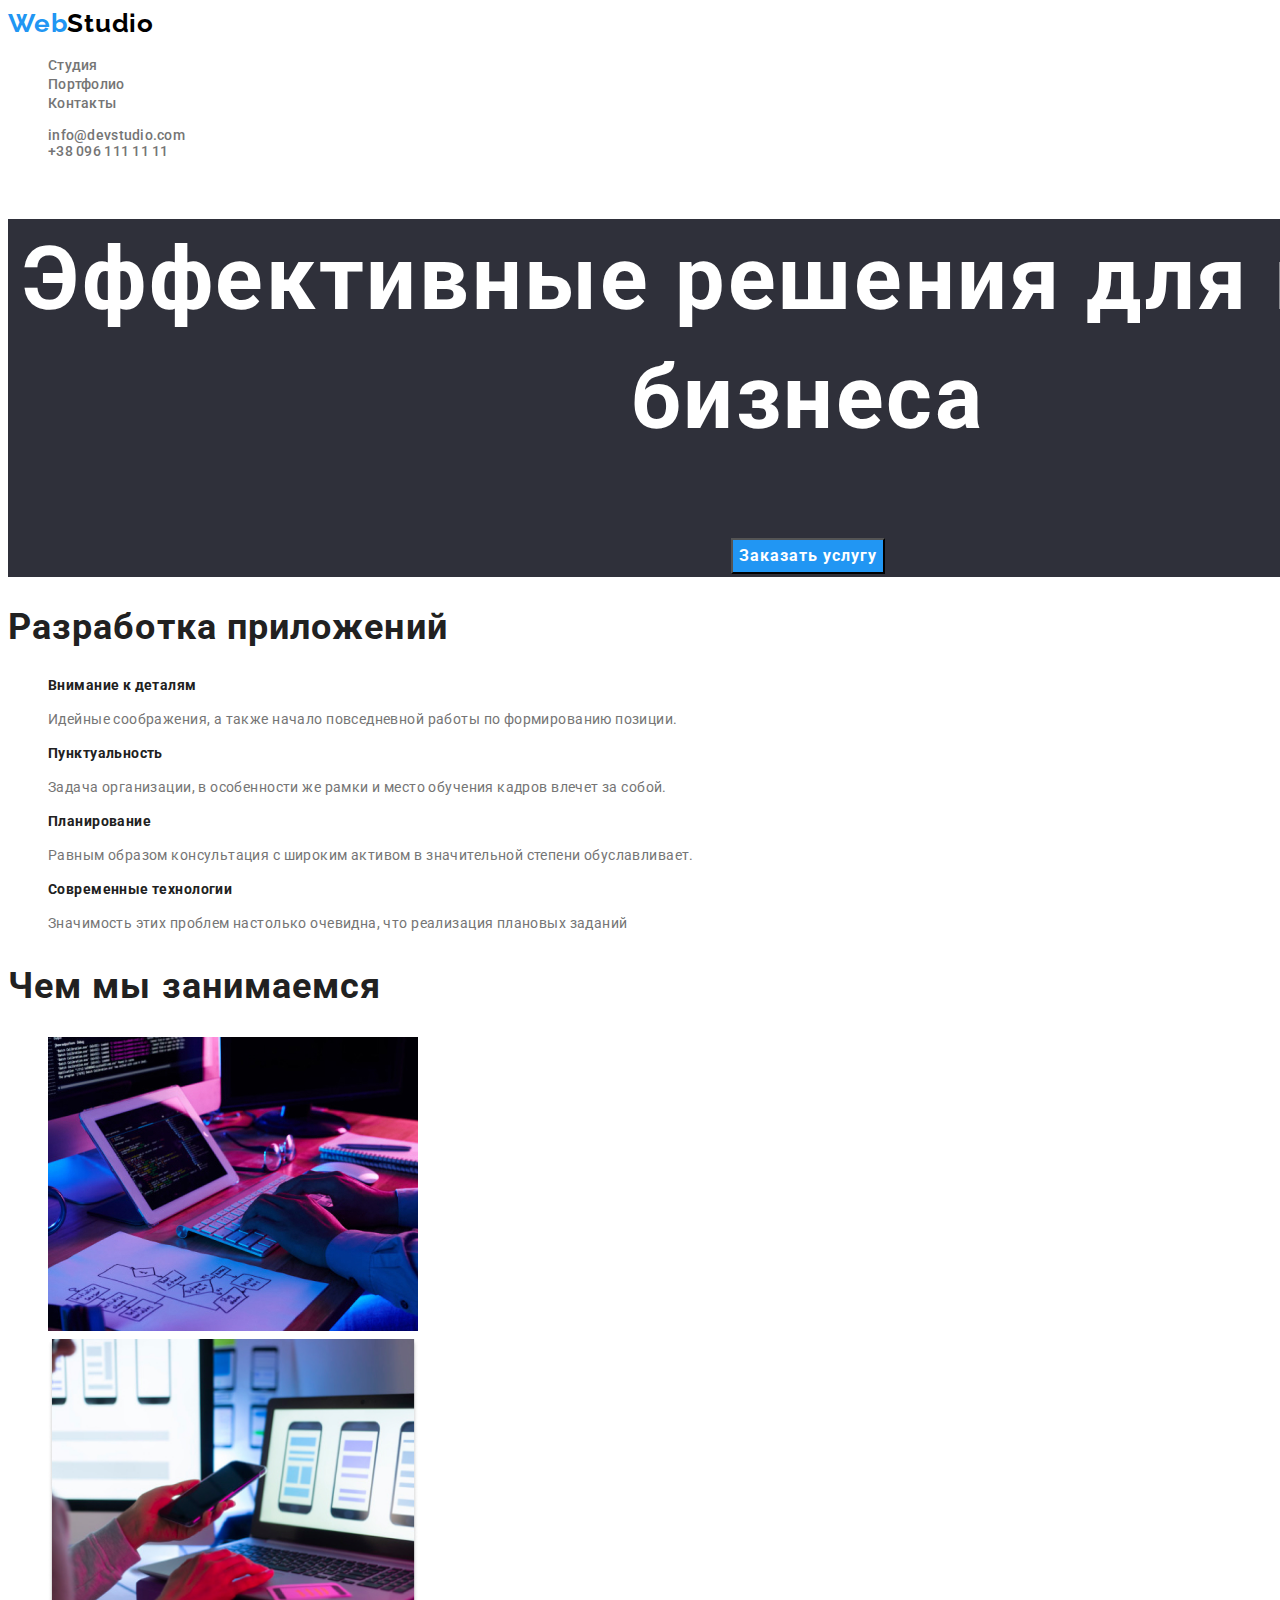
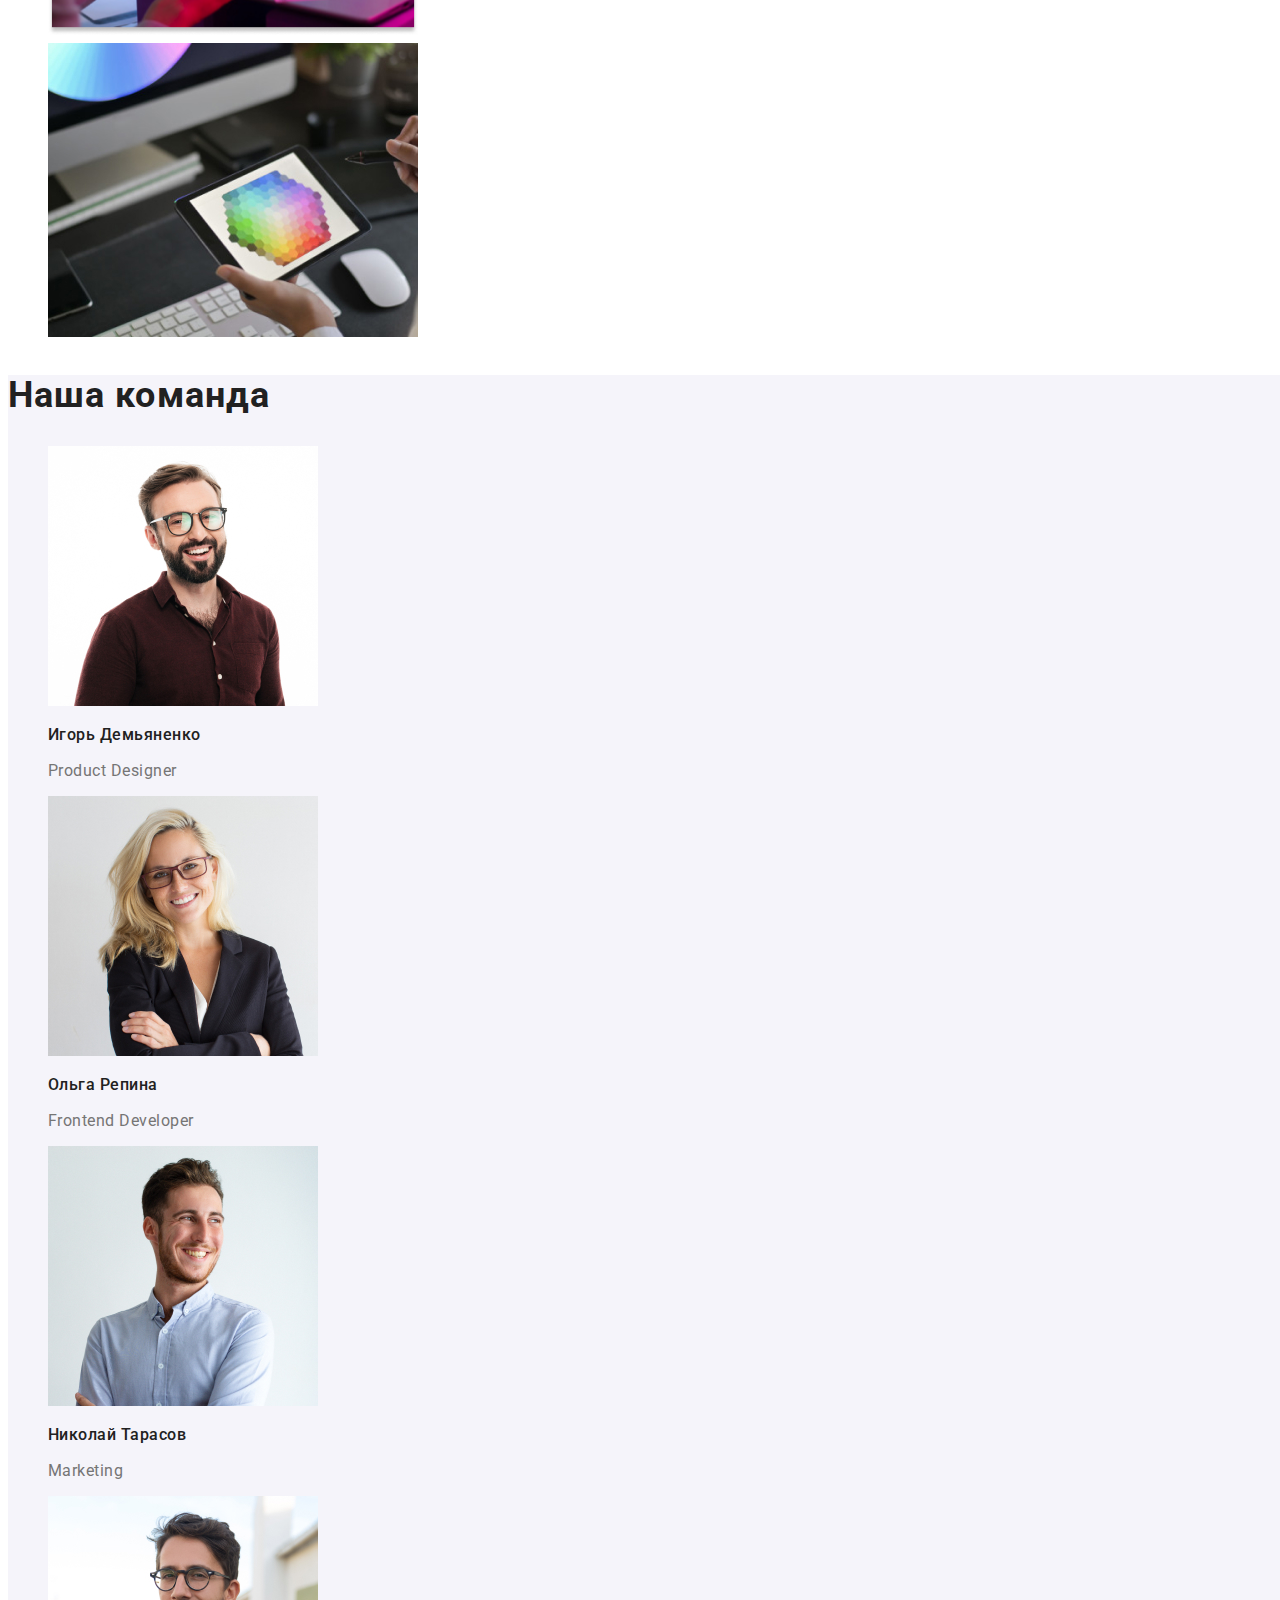
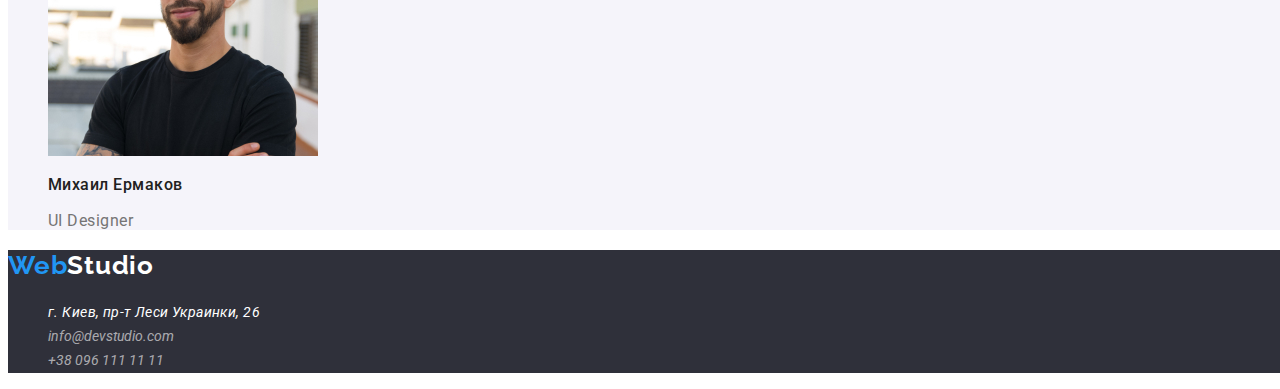
<file: index.html>
<!DOCTYPE html>
<html lang="ru">
<head>
    <meta charset="UTF-8">
    <meta http-equiv="X-UA-Compatible" content="IE=edge">
    <meta name="viewport" content="width=device-width, initial-scale=1.0">
    <title>HOMEWORK2</title>
    <link rel="stylesheet" href="./css/styles.css"/>
    <link rel="preconnect" href="https://fonts.googleapis.com">
    <link rel="preconnect" href="https://fonts.gstatic.com" crossorigin>
    <link href="https://fonts.googleapis.com/css2?family=Raleway:wght@700&family=Roboto:wght@400;500;700;900&display=swap" rel="stylesheet">
</head>
<body>
    <!-- шапка сайта-->
    <header class="title">
        <nav>
        <a href="./index.html" class="logo"><span class="letterweb">Web</span><span class="letterstudio">Studio</span></a>
        <ul class="site-nav list">
            <li><a href="" class="link">Студия</a></li>
            <li><a class="link" href="./portfolio.html" >Портфолио</a></li>
            <li><a href="" class="link">Контакты</a></li>
        </ul>
        </nav>
        <ul class="auth-nav list link-header-mail">
            <li><a class=link href="mailto:info@devstudio.com" >info@devstudio.com</a></li>
            <li><a href="tel:+380961111111" class="link">+38 096 111 11 11</a></li>
        </ul>
    </header>

    <main>
        <section class="hero">
            <h1 class="hero-title">Эффективные решения для вашего бизнеса</h1>
            <button type="button" class="button-main">Заказать услугу</button>
        </section>
    <!--описание-->
    <section class="section">
        <h2 class="section-title">Разработка приложений</h2>
        <ul class="site list">
            <li>
                <h3 class="section-head">Внимание к деталям</h3>
                <p class="description">Идейные соображения, а также начало повседневной работы по формированию позиции.</p>
            </li>
            <li>
                <h3 class="section-head">Пунктуальность</h3>
                <p class="description">Задача организации, в особенности же рамки и место обучения кадров влечет за собой.</p>
            </li><li>
                <h3 class="section-head">Планирование</h3>
                <p class="description">Равным образом консультация с широким активом в значительной степени обуславливает.</p>
            </li><li>
                <h3 class="section-head">Современные технологии</h3>
                <p class="description">Значимость этих проблем настолько очевидна, что реализация плановых заданий</p>
            </li>
        </ul>
    </section>
    <!--пример-->
    <section class="section">
        <h2 class="section-title">Чем мы занимаемся</h2>
        <ul class="list">
            <li><img src="./images/box-1.jpg" alt="набор кода" width="370" />
            </li><li><img src="./images/box-2.jpg" alt="разработка приложения" width="370"/></li> 
            <li><img src="./images/box-3.jpg" alt="приложение" width="370" />
            </li>
        </ul>

    </section>
    <!--персонал-->
    <section class="section-people list">
        <h2 class="section-title">Наша команда</h2>
        <ul class="list">
            <li><img src="./images/human-1.jpg" alt="сотрудник" width="270"/>
                <h3 class="name">Игорь Демьяненко</h3>
                <p class="pro">Product Designer</p>
            </li>
            <li><img src="./images/human-2.jpg" alt="сотрудник" width="270"/>
                <h3 class="name">Ольга Репина</h3>
                <p class="pro">Frontend Developer</p>
            </li>
            <li><img src="./images/human-3.jpg" alt="сотрудник" width="270"/>
                <h3 class="name">Николай Тарасов</h3>
                <p class="pro">Marketing</p>
            </li>
            <li><img src="./images/human-4.jpg" alt="сотрудник" width="270"/>
                <h3 class="name">Михаил Ермаков</h3>
                <p class="pro">UI Designer</p>
            </li>
        </ul> 
    </section>
    </main>

    
    <footer>
        <section class="footer"><h2 class="footer-title">
            <a href="./index.html" class="logo"><span class="letterweb">Web</span><span class="letterstudiofooter">Studio</span></a></h2>
        <address>
            <ul class="site-auth list">
                <li>
                    <a class="link boder" href="https://goo.gl/maps/piqngm7oDQpEDh6u6" target="_blank" rel="noopener nofollow noreferrer">г. Киев, пр-т Леси Украинки, 26</a>
                </li>
                <li>
                    <a class="shadow-link" href="mailto:info@devstudio.com">info@devstudio.com</a>
                </li>
                <li>
                    <a class="shadow-link" href="tel:+380961111111">+38 096 111 11 11</a></li>
            </ul> 
        </address>
    </section>
    </footer>
</body>
</html>
</file>
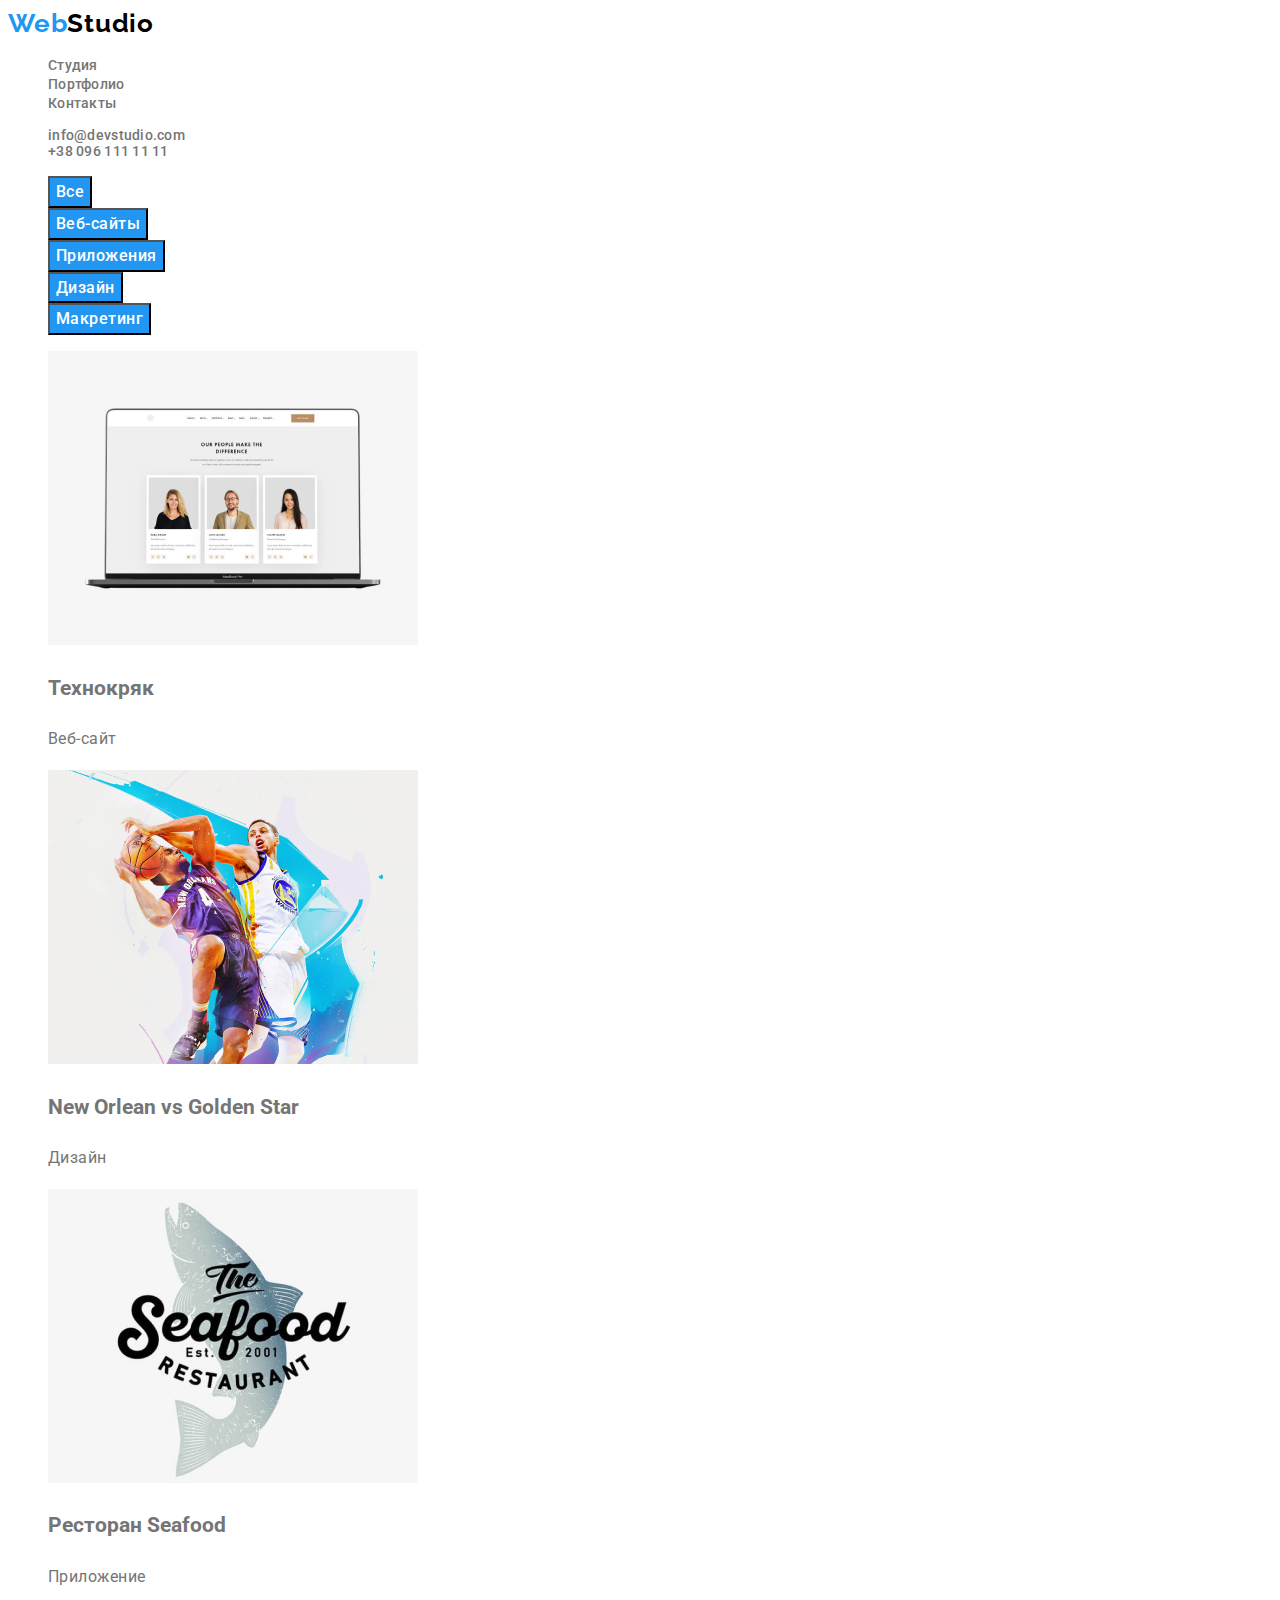
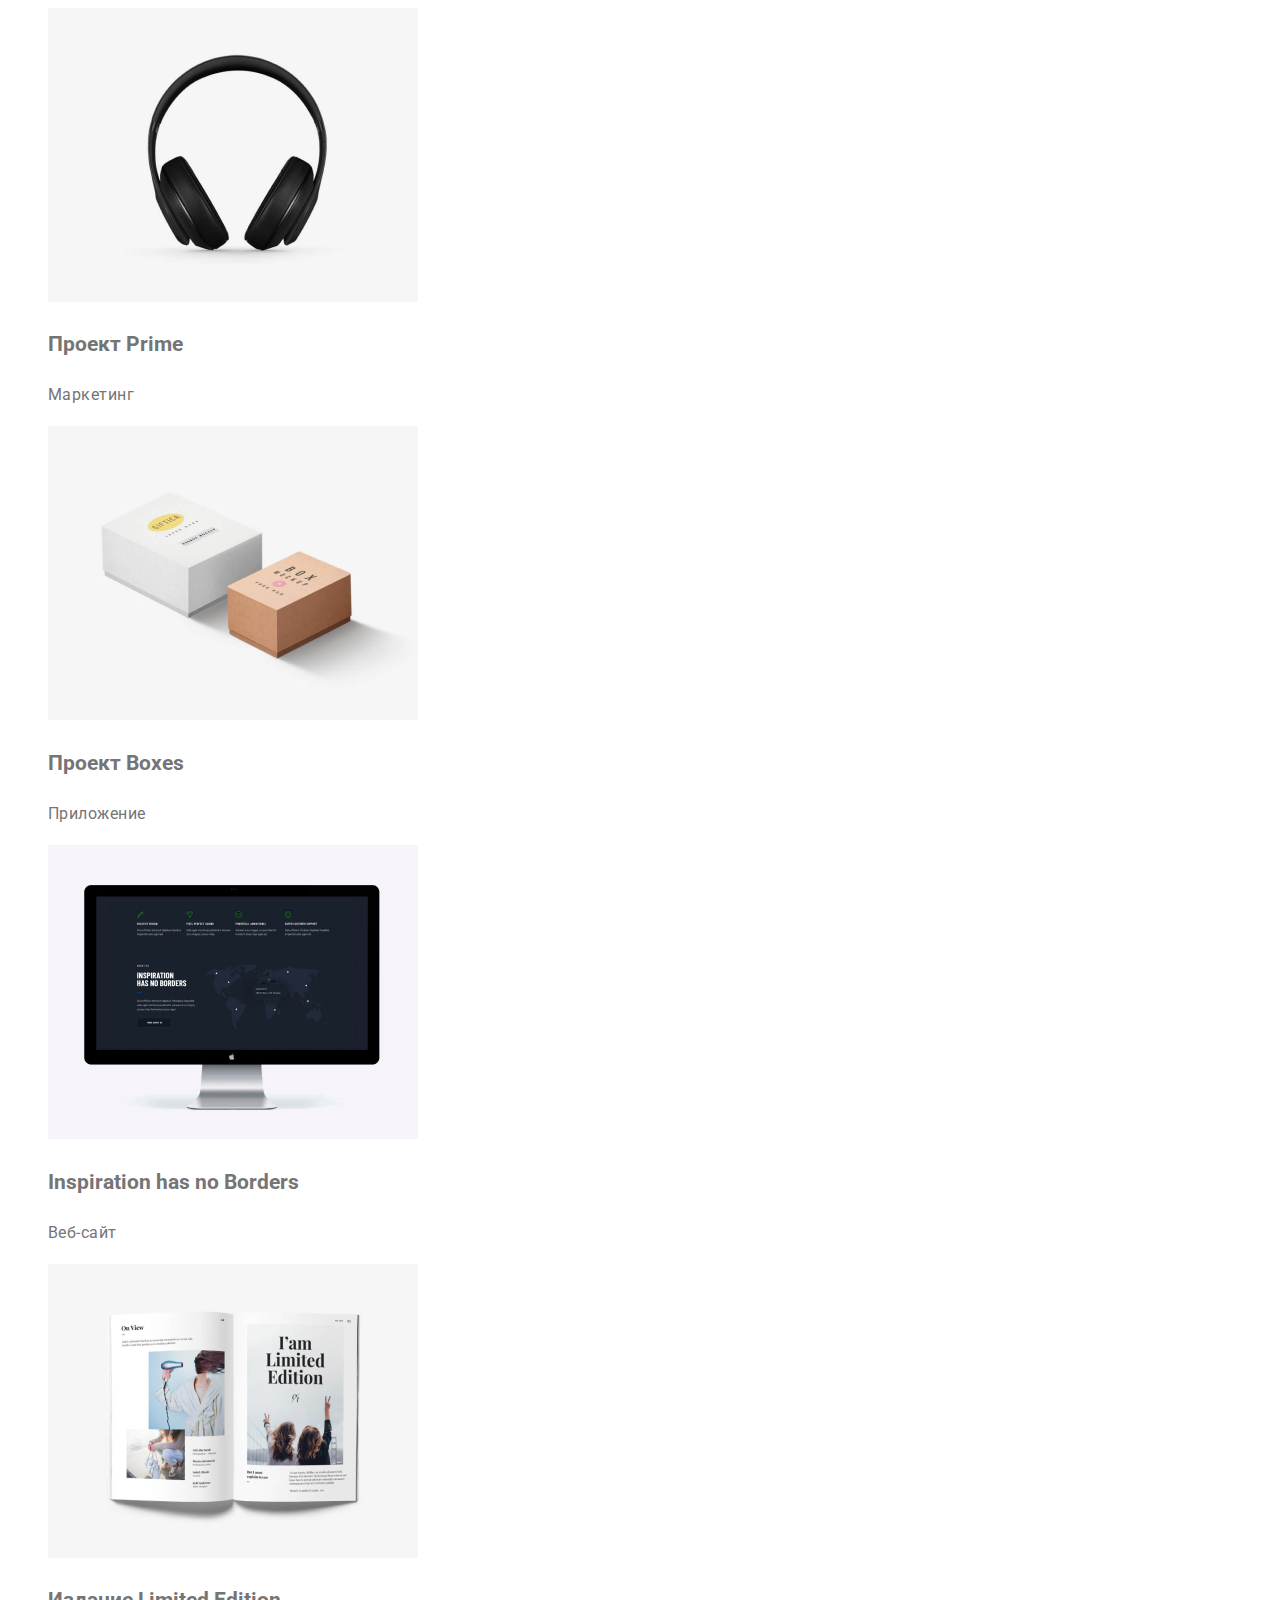
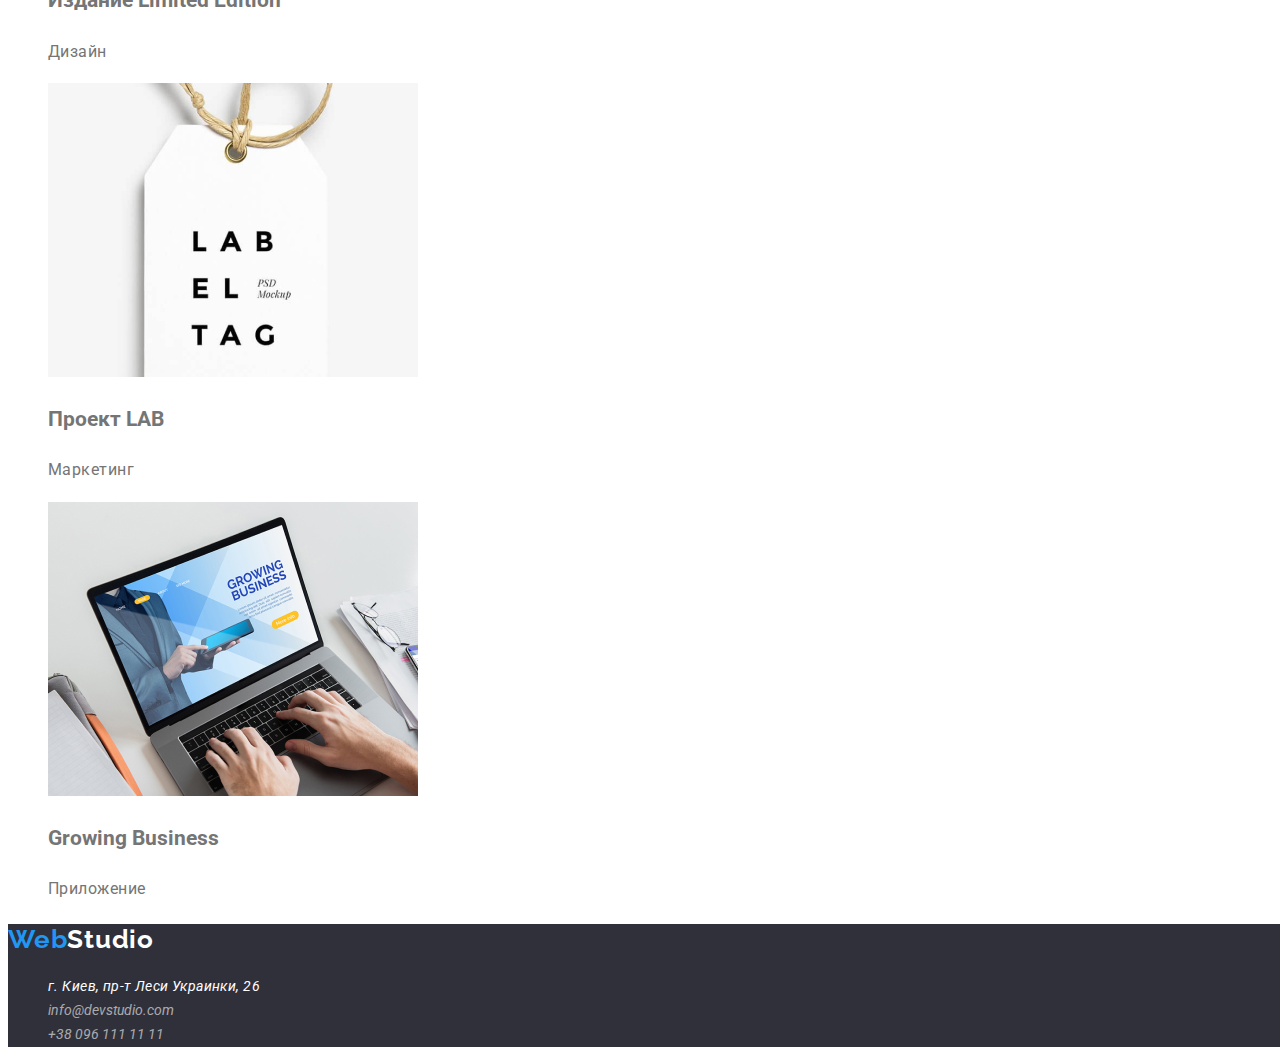
<file: portfolio.html>
<!DOCTYPE html>
<html lang="ru">
<head>
    <meta charset="UTF-8">
    <meta http-equiv="X-UA-Compatible" content="IE=edge">
    <meta name="viewport" content="width=device-width, initial-scale=1.0">
    <title>Portfolio</title>
    <link rel="stylesheet" href="./css/styles.css"/>
    <link rel="preconnect" href="https://fonts.googleapis.com">
    <link rel="preconnect" href="https://fonts.gstatic.com" crossorigin>
    <link href="https://fonts.googleapis.com/css2?family=Raleway:wght@700&family=Roboto:wght@400;500;700;900&display=swap" rel="stylesheet">
</head>
<body>
    <!-- шапка сайта-->
    <header class="title">
        <nav>
        <a href="./index.html" class="logo"><span class="letterweb">Web</span><span class="letterstudio">Studio</span></a>
        <ul class="site-nav list">
            <li><a href="*" class="link">Студия</a></li>
            <li><a href="./portfolio.html" class="link">Портфолио</a></li>
            <li><a href="*" class="link">Контакты</a></li>
        </ul>
        </nav>
        <ul class="auth-nav list link-header-mail">
            <li><a class=link href="mailto:info@devstudio.com" >info@devstudio.com</a></li>
            <li><a href="tel:+380961111111" class="link">+38 096 111 11 11</a></li>
        </ul>
    </header>
    
    <main>
        <section class="section-main">
                <ul class="button-second list">
                    <li><button class="button" type="button">Все</button></li>
                    <li><button class="button" type="button">Веб-сайты</button></li>
                    <li><button class="button" type="button">Приложения</button></li>
                    <li><button class="button" type="button">Дизайн</button></li>
                    <li><button class="button" type="button">Макретинг</button></li>
                </ul>
            <ul class="section list">
                <li>
                    <img src="./images-secondary/img(6).jpg" alt="Техники" width="370"/><h2>Технокряк</h2>
                    <p class="bisness">Веб-сайт</p>
                </li>
                    <li>
                        <img src="./images-secondary/img(7).jpg" alt="баскетбол" width="370"/><h2>New Orlean vs Golden Star</h2><p class="bisness">Дизайн</p></li>
                    <li>
                        <img src="./images-secondary/img(8).jpg" alt="рыба" width="370"/><h2>Ресторан Seafood</h2>
                        <p class="bisness">Приложение</p>
                    </li>
                    <li>
                        <img src="./images-secondary/img(9).jpg" alt="наушники" width="370"/><h2>Проект Prime</h2>
                        <p class="bisness">Маркетинг</p>
                    </li>
                    <li>
                        <img src="./images-secondary/img(10).jpg" alt="коробки" width="370"/><h2>Проект Boxes</h2>
                        <p class="bisness">Приложение</p>
                    </li>
                    <li>
                        <img src="./images-secondary/img(11).jpg" alt="монитор" width="370"/><h2>Inspiration has no Borders</h2>
                        <p class="bisness">Веб-сайт</p>
                    </li>
                    <li>
                        <img src="./images-secondary/img(12).jpg" alt="журнал" width="370"/>
                        <h2>Издание Limited Edition</h2>
                        <p class="bisness">Дизайн</p>
                    </li>
                    <li>
                        <img src="./images-secondary/img(13).jpg" alt="кулон" width="370"/><h2>Проект LAB</h2>
                        <p class="bisness">Маркетинг</p>
                    </li>
                    <li>
                        <img src="./images-secondary/img(14).jpg" alt="ноутбук" width="370"/><h2>Growing Business</h2>
                        <p class="bisness">Приложение</p></li>
                    </ul>
                </section>
    </main>
    <footer>
        <section class="footer"><h2 class="footer-title">
            <a href="./index.html" class="logo"><span class="letterweb">Web</span><span class="letterstudiofooter">Studio</span></a></h2>
        <address>
            <ul class="site-auth list">
                <li><a class="link boder" href="https://goo.gl/maps/piqngm7oDQpEDh6u6" target="_blank" rel="noopener nofollow noreferrer">г. Киев, пр-т Леси Украинки, 26</a></li>
                <li><a class="shadow-link" href="mailto:info@devstudio.com">info@devstudio.com</a></li>
                <li><a class="shadow-link" href="tel:+380961111111">+38 096 111 11 11</a></li>
            </ul> 
        </address>
    </section>
    </footer>

</body>
</html>
</file>
<file: css/styles.css>
/* цвет основного текста #212121;
цвет выделенного текста blue #2196F3; 
цвет вторичного текса серый  #757575; 
цвет фона #FFFFFF (белый); 
цвет фона темного #2F303A; 
цвет серый класса #F5F4FA
цвет полупрозрачный белый в подвале #FFFFFF
цвет background #E5E5E5
box-shadow; text-shadow #rgba(0, 0, 0, 0.25)
цвет логотипа color: #000000*/
:root {
    --primary-text: #757575;
    --secondary-text: #212121;
    --accent: #2196F3;
    --head-text: #000000;
    --text-white: #FFFFFF;
    --bg-grey: #2F303A;
    --text-shadow: rgba(0, 0, 0, 0.25);
    --text-footer: rgba(255, 255, 255, 0.6)}
/* все ссылки */
a {
    text-decoration: none;
}
body {
    width: 1600px;
    background-color:var(--text-white);
    color: var(--primary-text);
    font-family: 'Roboto', sans-serif;
    letter-spacing: 0.03em
    position: absolute;}
/*кнопки*/
.button-main {
    color: var(--text-white);
    background-color: var(--accent);
    font-family: inherit;
    font-weight: 700;
    font-size: 16px;
    line-height: 1.88;
    text-align: center;
    letter-spacing: 0.06em;}
.button {
    color: var(--text-white);
    background-color: var(--accent);
    font-family: inherit;
    font-weight: 500;
    font-size: 16px;
    line-height: 1.62;
    letter-spacing: 0.03em;}
.list {
    list-style: none;}
/* лого */
.logo {
    color: var(--accent);
    font-family: 'Raleway', sans-serif;
    font-weight: 700;
    font-size: 26px;
    line-height: 1.19;
    letter-spacing: 0.03em;}
.letterweb {
    color: var(--accent);}
.letterstudio {
    color: var(--head-text);}
.letterstudiofooter {
    color: var(--text-white);}
.hero {
    color: var(--text-white);
    background-color: var(--bg-grey);
    font-weight: 900;
    font-size: 44px;
    line-height: 1.36;
    text-align: center;
    letter-spacing: 0.06em;}
.link {
    color: var(--primary-text);
    font-weight: 500;
    font-size: 14px;
    line-height: 1.14;
    letter-spacing: 0.02em;}
    /* ссылка в заголовке */
.link-header-mail {
    color: var(--primary-text);
    font-weight: 500;
    font-size: 14px;
    line-height: 1.14;
    letter-spacing: 0.02em;
}
/*ccылки-футер*/
.boder {
    color: var(--text-white);
    font-weight: 400;
    font-size: 14px;
    line-height: 1.71;
    letter-spacing: 0.03em;}
/* site nav */
.site-nav .link:hover, .site-nav .link:focus {
    color: var(--secondary-text);
    color: var(--accent);
    font-weight: 500;
    font-size: 14px;
    line-height: 1.14;
    letter-spacing: 0.02em;}
.section {
    font-weight: 400;
    font-size: 14px;
    line-height: 1.71;}
.section-title {
    color: var(--secondary-text);
    font-weight: 700;
    font-size: 36px;
    line-height: 1.16;
    letter-spacing: 0.03em;}
.section-head {
    color: var(--secondary-text);
    font-weight: 700;
    font-size: 14px;
    line-height: 1.14;
    letter-spacing: 0.03em;}
.section-people {
    background-color: #F5F4FA;}
.name {
    color: var(--secondary-text);
    font-weight: 500;
    font-size: 16px;
    line-height: 1.18;
    letter-spacing: 0.03em;}
.auth-nav .link:hover, .link:focus {
    color: var(--accent-color);}
.description {
    color: var(--primary-text);
    font-weight: 400;
    font-size: 14px;
    line-height: 1.71;
    letter-spacing: 0.03em;
}
.pro {
    color: var(--primary-text);
    font-weight: 400;
    font-size: 16px;
    line-height: 1.19;
    letter-spacing: 0.03em;}
.bisness {
    color: var(--primary-text);
    font-weight: 400;
    font-size: 16px;
    line-height: 1.88;
    letter-spacing: 0.03em;}
.site-auth .link:hover .site-auth .link:focus{
    color: var(--text-footer);
    font-weight: 400;
    font-size: 14px;
    line-height: 1,71;}
.shadow-link {
    color: var(--text-footer);
    font-weight: 400;
    font-size: 14px;
    line-height: 1.71;}
.footer {
    color: var(--text-white);
    background-color: var(--bg-grey);}
</file>
